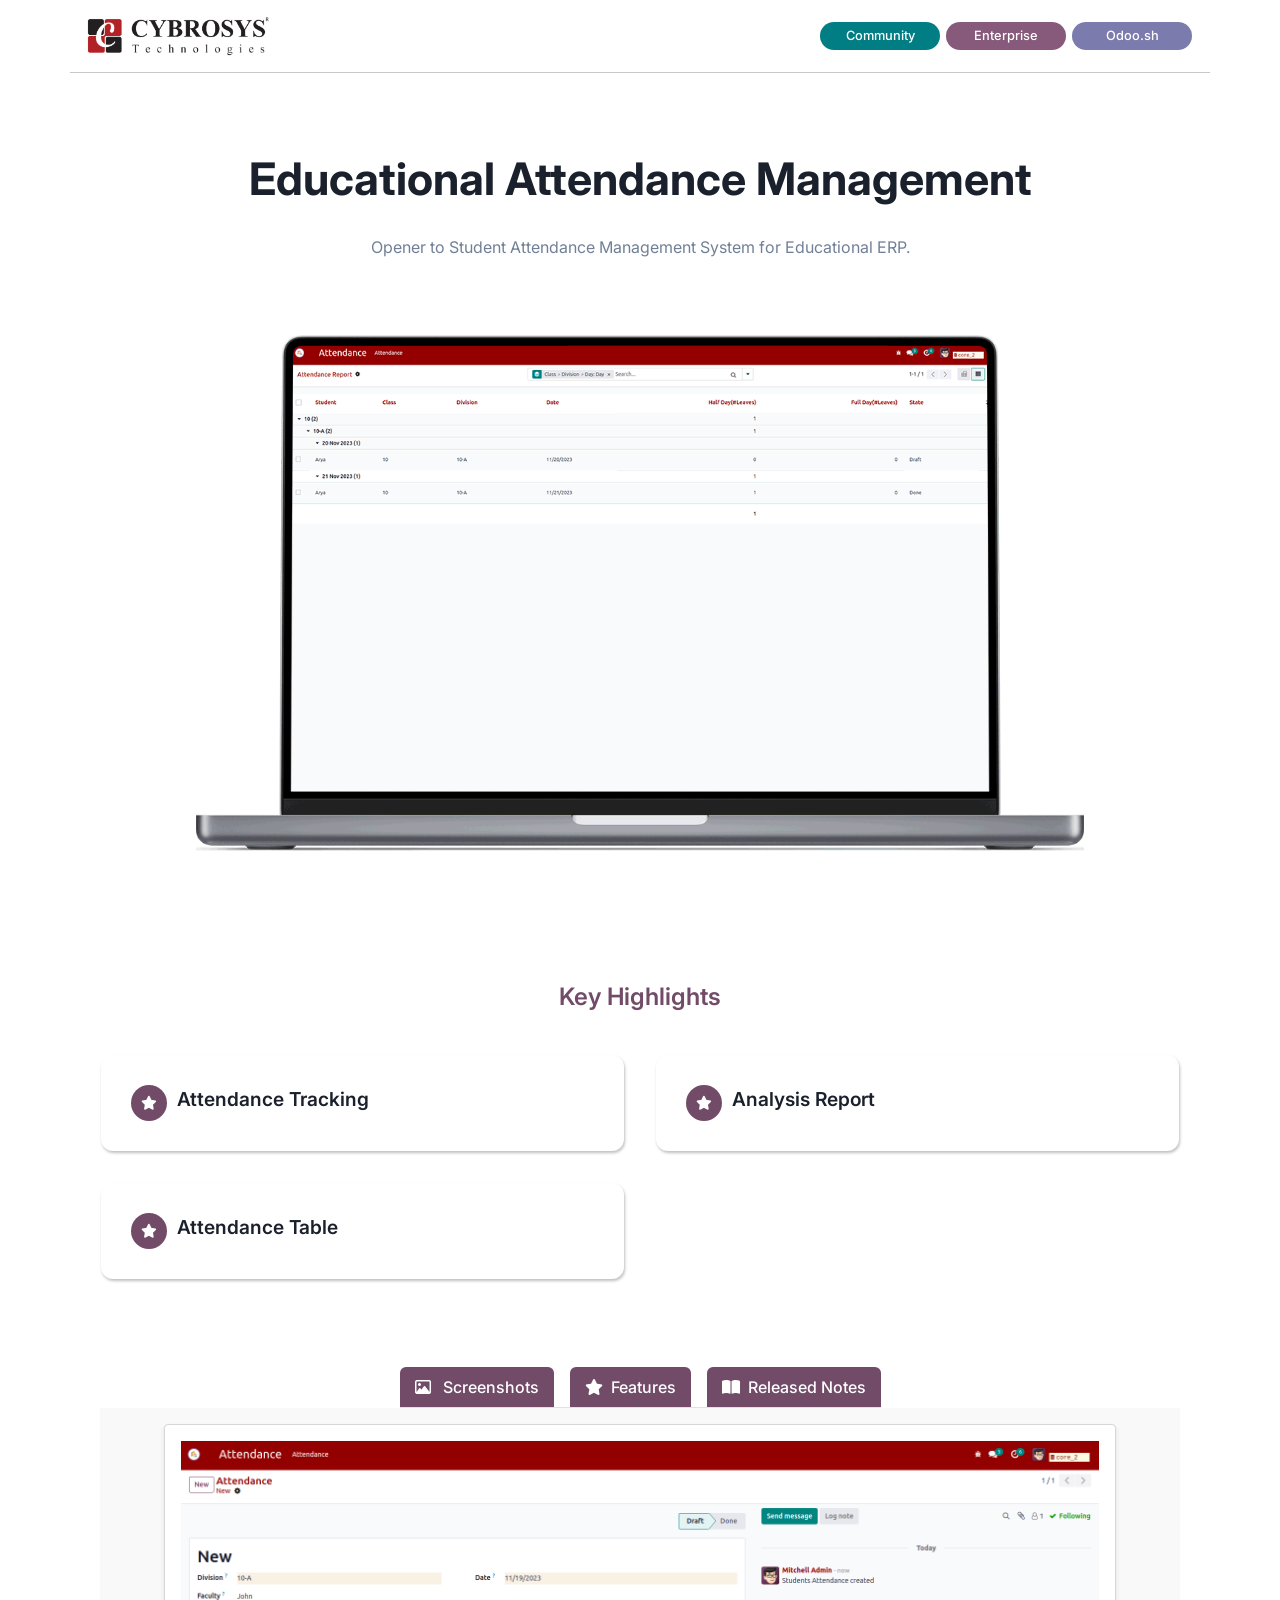
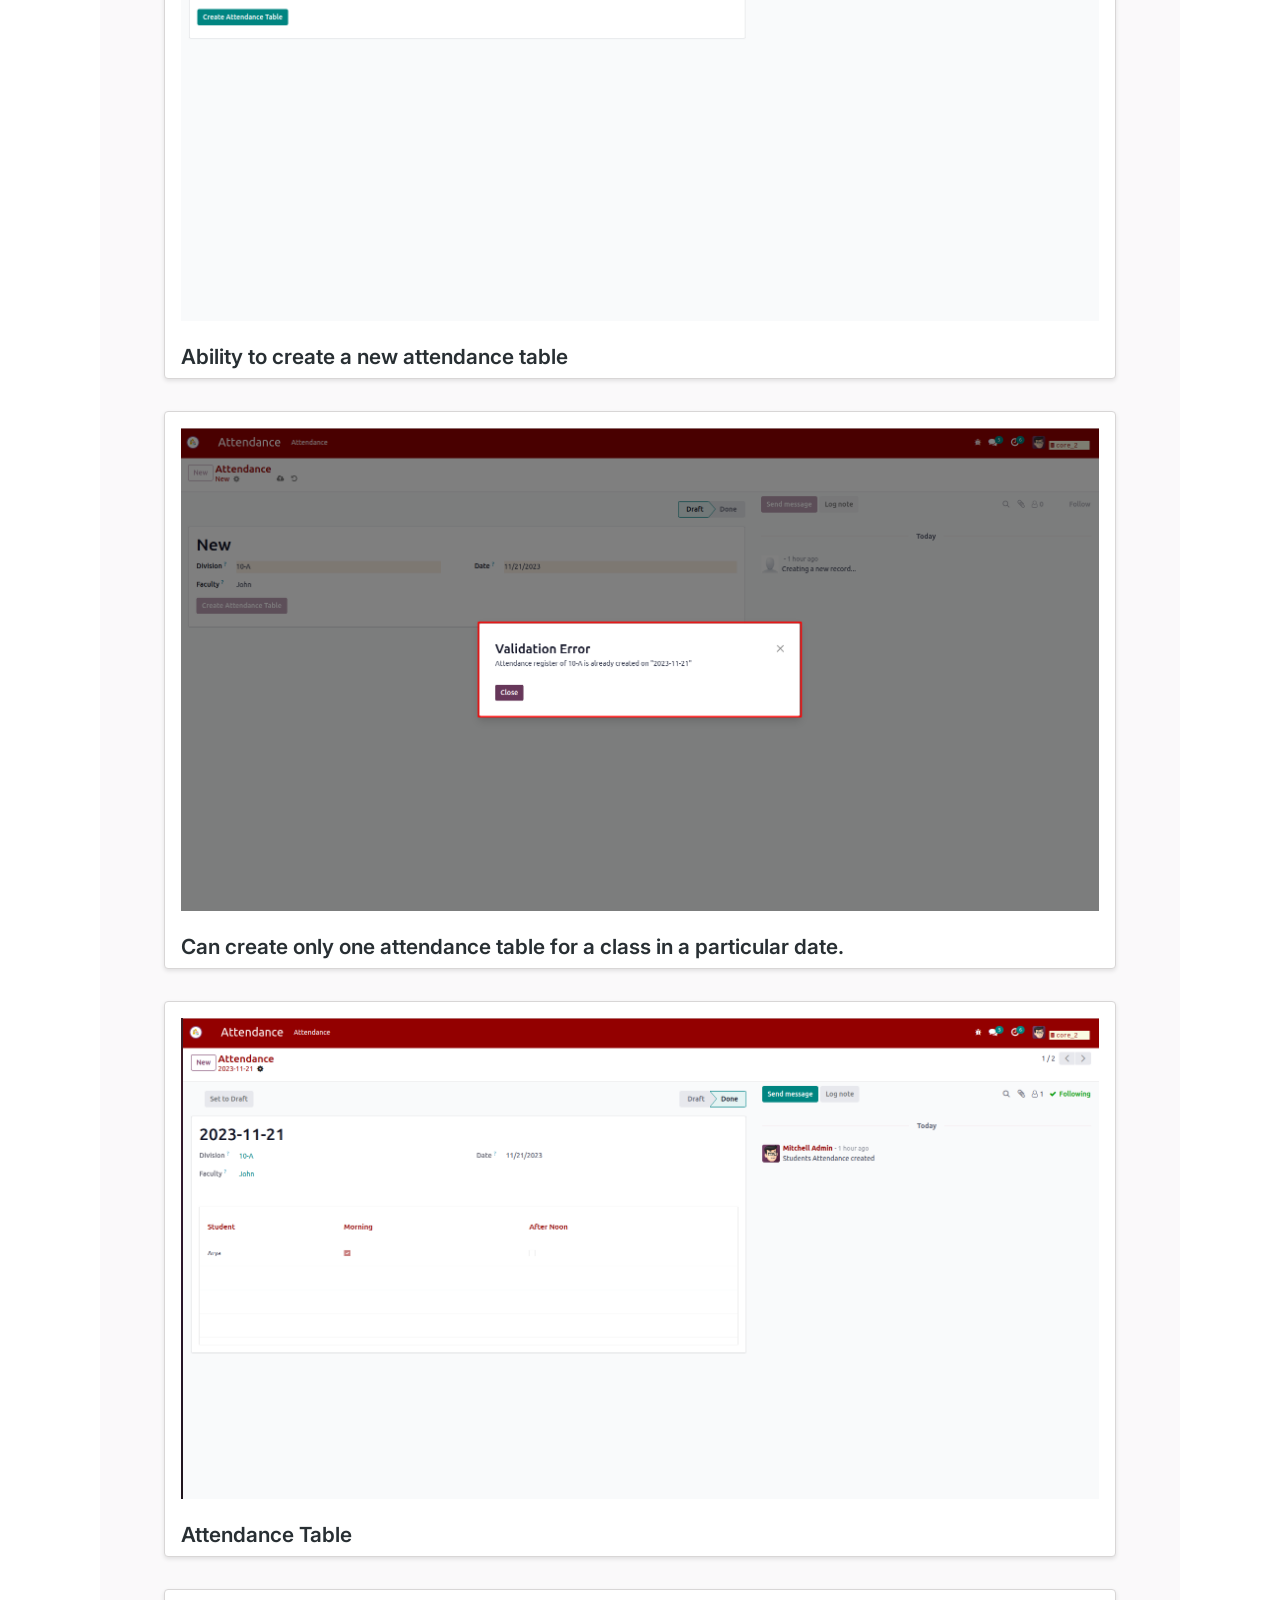
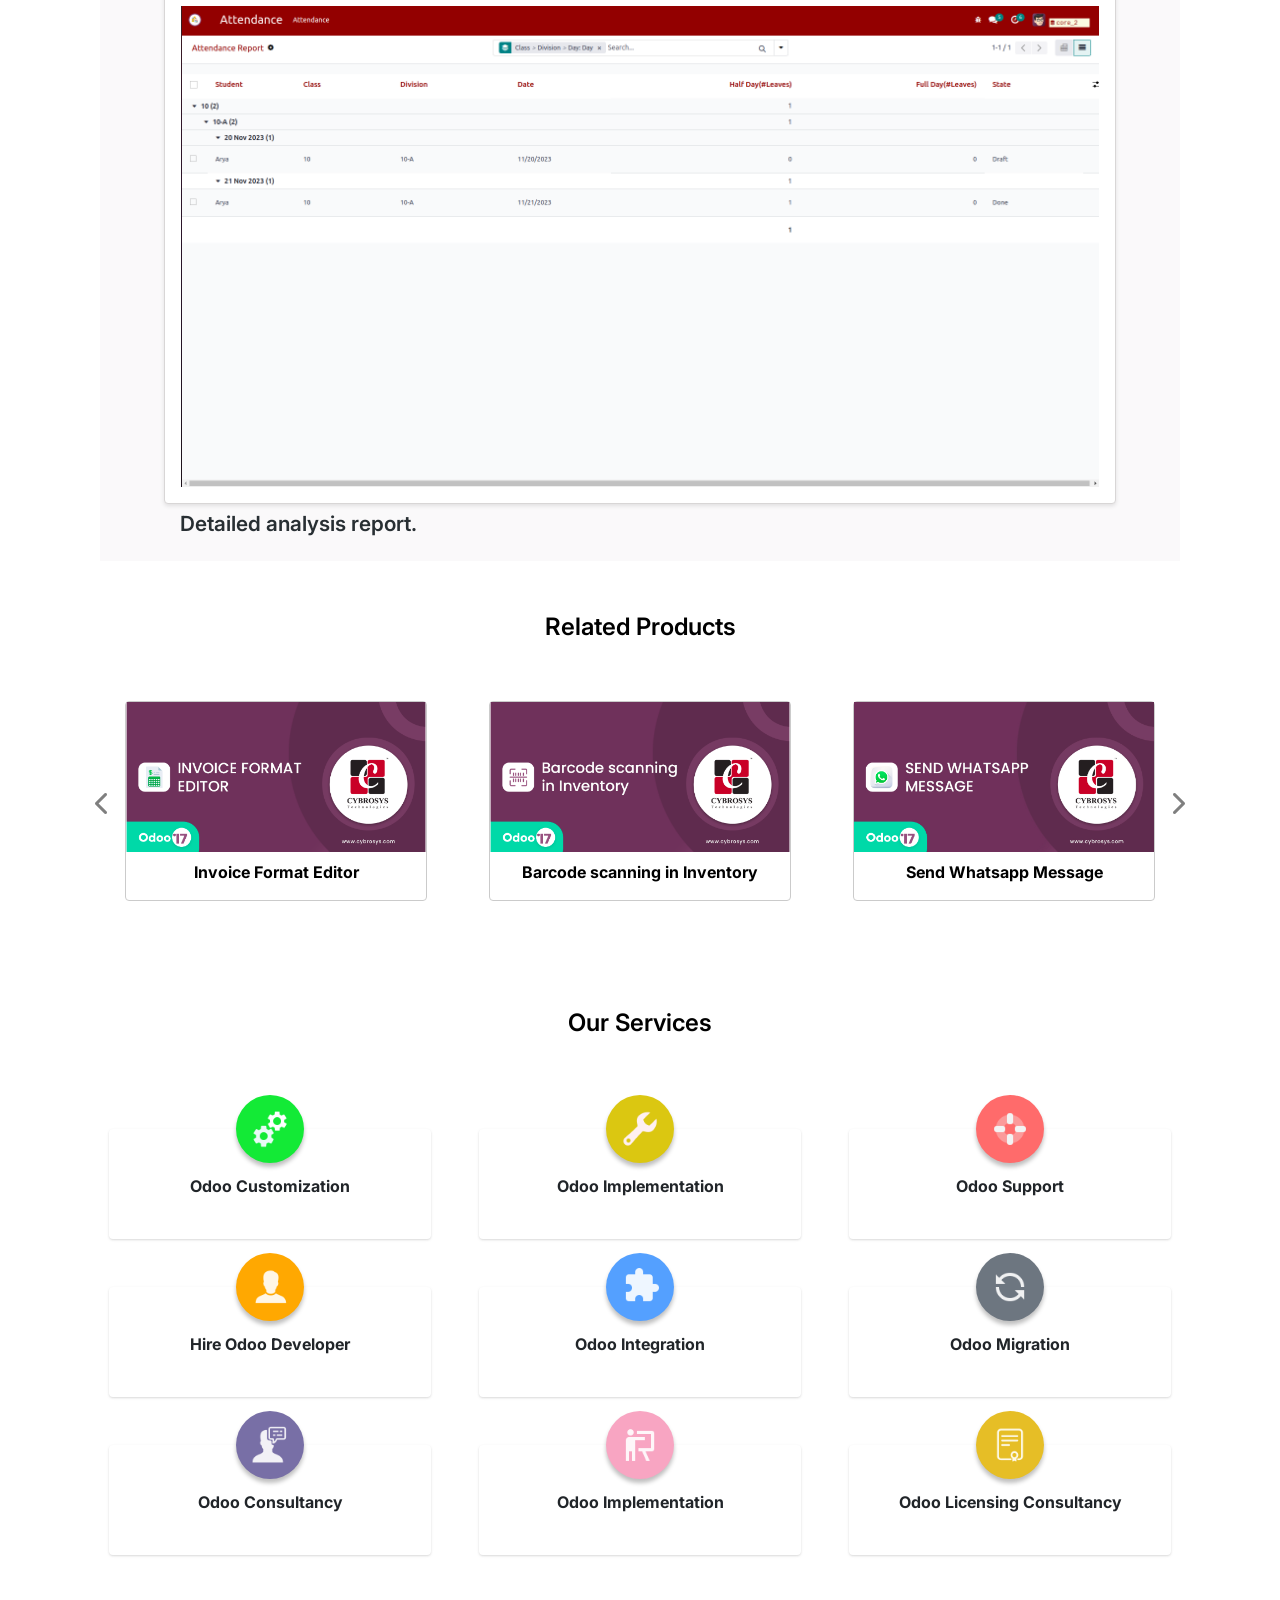
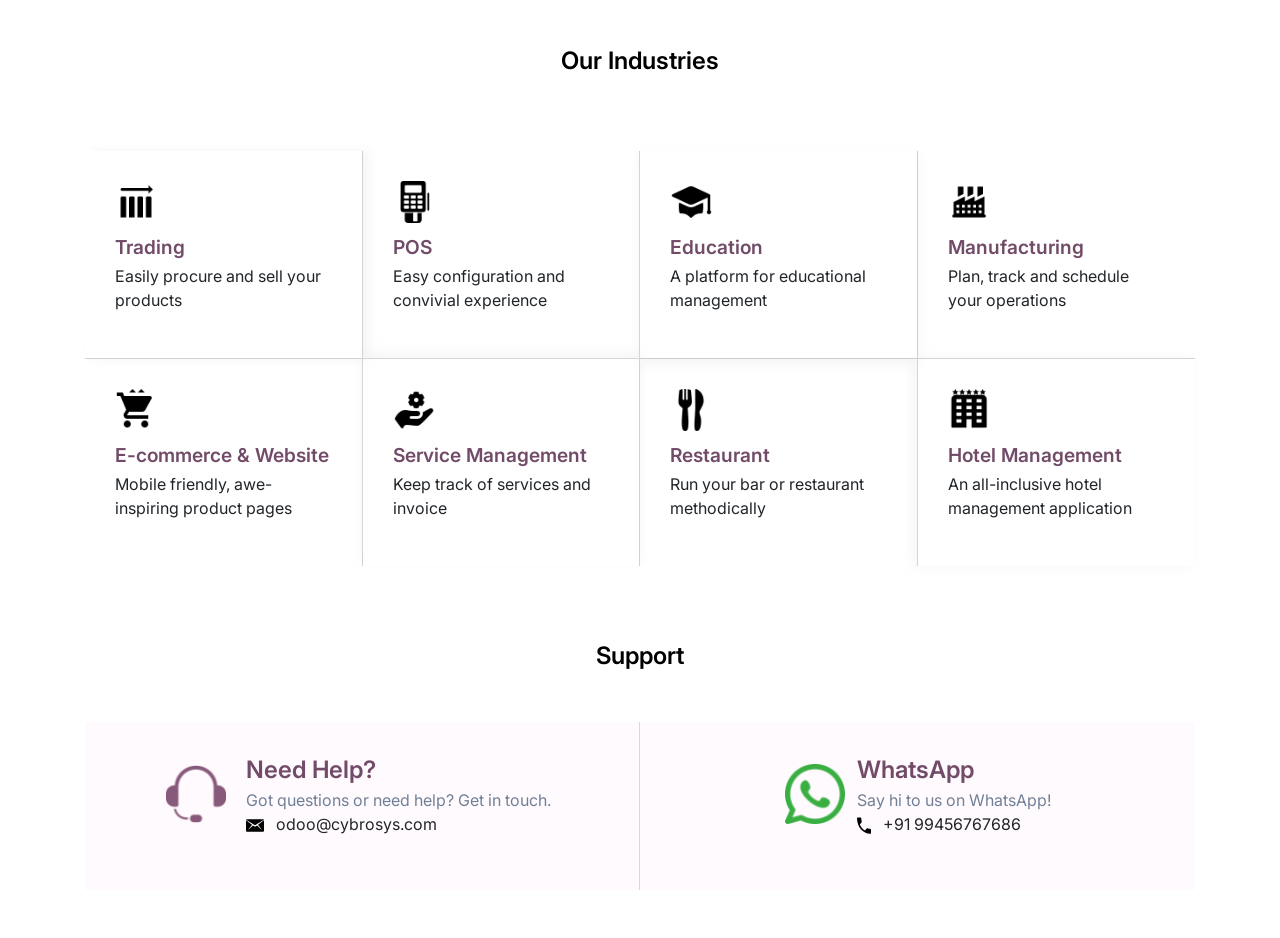
<file: education_attendances/static/description/index.html>
<!DOCTYPE html>
<html lang="en">

<head>
    <meta charset="UTF-8">
    <meta name="viewport" content="width=device-width, initial-scale=1.0">
    <title>Educational Attendance Management</title>
    <!-- Bootstrap CSS -->
    <link rel="stylesheet"
          href="https://cdn.jsdelivr.net/npm/bootstrap@4.0.0/dist/css/bootstrap.min.css"
          integrity="sha384-Gn5384xqQ1aoWXA+058RXPxPg6fy4IWvTNh0E263XmFcJlSAwiGgFAW/dAiS6JXm"
          crossorigin="anonymous">
    <link rel="stylesheet"
          href="https://cdnjs.cloudflare.com/ajax/libs/font-awesome/6.2.1/css/all.min.css">
    <link rel="preconnect" href="https://fonts.googleapis.com">
    <link rel="preconnect" href="https://fonts.gstatic.com" crossorigin>
    <link href="https://fonts.googleapis.com/css2?family=Inter:wght@400;500;600;700;800&display=swap"
          rel="stylesheet">
</head>
<body>
<section>
    <div class="container"
         style="font-family: 'Inter', sans-serif !important;background-color: #fff !important;">
        <div class="row">
            <div class="col-sm-12 col-md-12 col-lg-12 d-flex justify-content-between flex-wrap align-items-sm-center"
                 style="border-bottom:1px solid rgba(0, 0, 0, 0.22)">
                <div class="my-3">
                    <img src="assets/misc/Cybrosys R.png"
                         style="width:auto !important; height:40px !important">
                </div>
                <div class="my-3 d-flex align-items-center">
                    <div class="text-center"
                         style="background-color:#017E84 !important;font-size: 0.8rem !important; color:#fff !important; font-weight:500 !important; padding:4px !important; margin:0 3px !important; border-radius:50px !important; min-width: 120px !important;">
                        Community
                    </div>
                    <div class="text-center"
                         style="background-color:#875A7B !important; color:#fff !important;font-size: 0.8rem !important; font-weight:500 !important; padding:4px !important; margin:0 3px !important; border-radius:50px !important;min-width: 120px !important;">
                        Enterprise
                    </div>
                    <div class="text-center"
                         style="background-color:#7C7BAD !important; color:#fff !important;font-size: 0.8rem !important; font-weight:500 !important; padding:4px !important; margin:0 3px !important; border-radius:50px !important; min-width: 120px !important;">
                        Odoo.sh
                    </div>
                </div>
            </div>
        </div>
        <div class="row">
            <div class="col-sm-12 col-md-12 col-lg-12 text-center d-flex align-items-center flex-column"
                 style="margin: 80px 0px !important;">
                <h1 style="font-size: 2.8rem;font-weight: 700; color:
                    #1A202C;">
                    Educational Attendance Management</h1>
                <p class="my-3 mb-4"
                   style="max-width: 80%; font-weight: 400 !important; line-height: 32px; color: #718096;">
                    Opener to Student Attendance Management System for
                    Educational ERP.
                </p>
                <div style="width: 80%; margin-top: 3rem;">
                    <img src="assets/screenshots/hero.gif"
                         class="img-responsive" width="100%" height="auto">
                </div>
            </div>
        </div>
        <div class="container mt-5 mb-5">
            <div class="col-lg-12 d-flex flex-column justify-content-center align-items-center mt-4">
                <p class="m-0"
                   style="font-weight: 600; font-size: 24px; color:#714b67 !important">
                    Key Highlights
                </p>
            </div>
            <div class="row py-4">
                <div class="col-md-6 col-sm-12 p-3">
                    <div class="d-flex   h-100" style="padding: 30px;border-radius: 12px;
                                    background: #FFF;
                                    box-shadow: 1px 2px 3px 0px rgba(0, 0, 0, 0.25); ">
                        <div style="width: 36px; height: 36px; border-radius: 50%; background: #714B67;
                                    display: flex; justify-content: center; align-items: center;
                                    margin-right: 10px; flex-shrink: 0;">
                            <i class="fa-solid fa-star  "
                               style="color: #fff;font-size:14px;"></i>
                        </div>
                        <div>
                            <p style="color: #1A202C;font-weight: 600;
                                      font-size: 1.2rem; margin-bottom: 2px;">
                                Attendance Tracking
                            </p>
                        </div>
                    </div>
                </div>
                <div class="col-md-6 col-sm-12 p-3">
                    <div class="d-flex   h-100" style="padding: 30px;border-radius: 12px;
                                    background: #FFF;
                                    box-shadow: 1px 2px 3px 0px rgba(0, 0, 0, 0.25); ">
                        <div style="width: 36px; height: 36px; border-radius: 50%; background: #714B67;
                                    display: flex; justify-content: center; align-items: center;
                                    margin-right: 10px; flex-shrink: 0;">
                            <i class="fa-solid fa-star  "
                               style="color: #fff;font-size:14px;"></i>
                        </div>
                        <div>
                            <p style="color: #1A202C;font-weight: 600;
                                      font-size: 1.2rem; margin-bottom: 2px;">
                                Analysis Report</p>
                        </div>
                    </div>
                </div>
                <div class="col-md-6 col-sm-12 p-3">
                    <div class="d-flex   h-100" style="padding: 30px;border-radius: 12px;
                                    background: #FFF;
                                    box-shadow: 1px 2px 3px 0px rgba(0, 0, 0, 0.25); ">
                        <div style="width: 36px; height: 36px; border-radius: 50%; background: #714B67;
                                    display: flex; justify-content: center; align-items: center;
                                    margin-right: 10px; flex-shrink: 0;">
                            <i class="fa-solid fa-star  "
                               style="color: #fff;font-size:14px;"></i>
                        </div>
                        <div>
                            <p style="color: #1A202C;font-weight: 600;
                                      font-size: 1.2rem; margin-bottom: 2px;">
                                Attendance Table</p>
                        </div>
                    </div>
                </div>
            </div>
        </div>
        <div class="container rounded">
            <ul class="nav nav-tabs d-flex"
                style="width: fit-content;margin: 0 auto;gap: 1rem;">
                <li class="col text-center py-2 text-nowrap "
                    style="color: #fff; background-color: #714B67;border-radius: 6px 6px 0px 0px;">
                    <a class="active show" data-toggle="tab" href="#tab1"
                       style="color: #fff;font-weight: 500; background-color: #714B67; text-decoration: none;">
                        <i class="fa-regular fa-image  pr-2"
                           style="color: #fff;"></i>
                        Screenshots</a></li>
                <li class="col text-center py-2 text-nowrap "
                    style="color: #fff; background-color: #714B67;border-radius: 6px 6px 0px 0px;">
                    <a data-toggle="tab" href="#tab2"
                       style="color: #fff;font-weight: 500;  text-decoration: none;"><i
                            class="fa-solid fa-star  pr-2"
                            style="color: #fff;"></i>Features</a></li>
                <li class="col text-center py-2 text-nowrap "
                    style="color: #fff; background-color: #714B67;border-radius: 6px 6px 0px 0px;">
                    <a data-toggle="tab" href="#tab3"
                       style="color: #fff;font-weight: 500; text-decoration: none; background-color: #714B67;"><i
                            class="fa-solid fa-book-open  pr-2"
                            style="color: #fff;"></i>Released Notes</a></li>
            </ul>
            <div class="tab-content"
                 style="background-color: rgba(121, 113, 119, 0.04);">
                <div id="tab1" class="tab-pane fade in active show">
                    <div class="col-lg-12 py-2"
                         style="padding: 1rem 4rem !important;">
                        <div style="border: 1px solid #d8d6d6; border-radius: 4px; background: #fff; box-shadow: 0 2px 4px rgba(0, 0, 0, 0.1);">
                            <div class="row justify-content-center p-3 w-100 m-0">
                                <img src="assets/screenshots/1.png"
                                     class="img-responsive" width="100%"
                                     height="auto">
                            </div>
                            <div class="px-3">
                                <h4 class="mt-2"
                                    style=" font-weight:600 !important; color:#282F33 !important; font-size:1.3rem !important">
                                    Ability to create a new attendance
                                    table</h4>
                            </div>
                        </div>
                    </div>
                    <div class="col-lg-12 py-2"
                         style="padding: 1rem 4rem !important;">
                        <div style="border: 1px solid #d8d6d6; border-radius: 4px;  background: #fff; box-shadow: 0 2px 4px rgba(0, 0, 0, 0.1);">
                            <div class="row justify-content-center p-3 w-100 m-0">
                                <img src="assets/screenshots/2.png"
                                     class="img-responsive" width="100%"
                                     height="auto">
                            </div>
                            <div class="px-3">
                                <h4 class="mt-2"
                                    style=" font-weight:600 !important; color:#282F33 !important; font-size:1.3rem !important">
                                    Can create only one attendance table for a
                                    class in a particular date.</h4>
                            </div>
                        </div>
                    </div>
                    <div class="col-lg-12 py-2"
                         style="padding: 1rem 4rem !important;">
                        <div
                                style="border: 1px solid #d8d6d6; border-radius: 4px;  background: #fff; box-shadow: 0 2px 4px rgba(0, 0, 0, 0.1);">
                            <div class="row justify-content-center p-3 w-100 m-0">
                                <img src="assets/screenshots/3.png"
                                     class="img-responsive" width="100%"
                                     height="auto">
                            </div>
                            <div class="px-3">
                                <h4 class="mt-2"
                                    style=" font-weight:600 !important; color:#282F33 !important; font-size:1.3rem !important">
                                    Attendance Table</h4>
                            </div>
                        </div>
                    </div>
                    <div class="col-lg-12 py-2"
                         style="padding: 1rem 4rem !important;">
                        <div style="border: 1px solid #d8d6d6; border-radius: 4px;  background: #fff; box-shadow: 0 2px 4px rgba(0, 0, 0, 0.1);">
                            <div class="row justify-content-center p-3 w-100 m-0">
                                <img src="assets/screenshots/4.png"
                                     class="img-responsive" width="100%"
                                     height="auto">
                            </div>
                        </div>
                        <div class="px-3">
                            <h4 class="mt-2"
                                style=" font-weight:600 !important; color:#282F33 !important; font-size:1.3rem !important">
                                Detailed analysis report.</h4>
                        </div>
                    </div>
                </div>
                <div id="tab2" class="tab-pane fade">
                    <div class="col-mg-12" style="padding: 1rem 4rem;">
                        <ul style="list-style: none; padding: 1rem 0;font-weight: 500;">
                            <li class="py-3"
                                style="font-weight: 500;background-color: #fff; border-radius: 4px; padding: 1rem; margin-bottom: 1rem; box-shadow: 0 2px 4px rgba(0, 0, 0, 0.1);">
                                    <span style="margin-right: 12px;"><img
                                            src="assets/misc/star (1) 2.svg"
                                            alt=""
                                            width="16px"></span>
                                Easy way to manage student morning and
                                afternoon attendance.
                            </li>
                            <li class="py-3"
                                style="font-weight: 500;background-color: #fff; border-radius: 4px; padding: 1rem; margin-bottom: 1rem; box-shadow: 0 2px 4px rgba(0, 0, 0, 0.1);">
                                    <span style="margin-right: 12px;"><img
                                            src="assets/misc/star (1) 2.svg"
                                            alt=""
                                            width="16px"></span> Detailed
                                analysis report.
                            </li>
                            <li class="py-3"
                                style="font-weight: 500;background-color: #fff; border-radius: 4px; padding: 1rem; margin-bottom: 1rem; box-shadow: 0 2px 4px rgba(0, 0, 0, 0.1);">
                                    <span style="margin-right: 12px;"><img
                                            src="assets/misc/star (1) 2.svg"
                                            alt=""
                                            width="16px"></span> Can view
                                student and class division wise attendance.
                            </li>
                        </ul>
                    </div>
                </div>
                <div id="tab3" class="tab-pane fade">
                    <div class="col-mg-12 active" style="padding: 1rem 4rem;">
                        <div class="py-3"
                             style="font-weight: 500;background-color: #fff; border-radius: 4px; padding: 1rem; box-shadow: 0 2px 4px rgba(0, 0, 0, 0.1);">
                            <div class="d-flex mb-3"
                                 style="font-size: 0.8rem; font-weight: 500;"><span>Version
                                        17.0.1.0.0</span><span
                                    class="px-2">|</span><span
                                    style="color: #714B67;font-weight: 600;">Released on:20th Nov 2023</span>
                            </div>
                            <p class="m-0"
                               style=" color:#718096!important; font-size:1rem !important;line-height: 28px;">
                                Initial Commit for Educational ERP Theme.</p>
                        </div>
                    </div>
                </div>
            </div>
        </div>
        <div class="container mt-5">
            <div class="col-lg-12 d-flex flex-column justify-content-center align-items-center mt-5">
                <p class="m-0"
                   style="font-weight: 600; font-size: 24px; color:#000 !important">
                    Related Products</p>
            </div>
        </div>
        <div id="myCarousel" class="carousel slide py-3" data-ride="carousel">
            <div class="carousel-inner">
                <div class="carousel-item active">
                    <div class="row p-4">
                        <div class="col">
                            <div class="p-3">
                                <a href="https://apps.odoo.com/apps/modules/17.0/invoice_format_editor/"
                                   style="color: #000; text-decoration: none;">
                                    <div style="border:1px solid #CBCBCB !important;border-radius: 4px;">
                                        <div style="width: 300px; ">
                                            <img src="assets/modules/m1.png"
                                                 alt="" width="100%"
                                                 height="auto">

                                        </div>
                                        <p class="text-center pt-2 text-black font-weight-bold">
                                            Invoice Format Editor</p>
                                    </div>
                                </a>
                            </div>
                        </div>
                        <div class="col">
                            <div class="p-3">
                                <a href="https://apps.odoo.com/apps/modules/17.0/inventory_barcode_scanning/"
                                   style="color: #000; text-decoration: none;">
                                    <div style="border:1px solid #CBCBCB !important;border-radius: 4px;">
                                        <div style="width: 300px; ">
                                            <img src="assets/modules/m2.png"
                                                 alt="" width="100%"
                                                 height="auto">

                                        </div>
                                        <p class="text-center pt-2 text-black font-weight-bold">
                                            Barcode scanning in Inventory</p>
                                    </div>
                                </a>
                            </div>
                        </div>
                        <div class="col">
                            <div class="p-3">
                                <a href="https://apps.odoo.com/apps/modules/17.0/whatsapp_redirect/"
                                   style="color: #000; text-decoration: none;">
                                    <div style="border:1px solid #CBCBCB !important;border-radius: 4px;">
                                        <div style="width: 300px; ">
                                            <img src="assets/modules/m3.png"
                                                 alt="" width="100%"
                                                 height="auto">

                                        </div>
                                        <p class="text-center pt-2 text-black font-weight-bold">
                                            Send Whatsapp Message</p>
                                    </div>
                                </a>
                            </div>
                        </div>
                    </div>
                </div>
                <div class="carousel-item">
                    <div class="row p-4">
                        <div class="col">
                            <div class="p-3">
                                <a href="https://apps.odoo.com/apps/modules/17.0/base_account_budget/"
                                   style="color: #000; text-decoration: none;">
                                    <div style="border:1px solid #CBCBCB !important;border-radius: 4px;">
                                        <div style="width: 300px; ">
                                            <img src="assets/modules/m4.png"
                                                 alt="" width="100%"
                                                 height="auto">

                                        </div>
                                        <p class="text-center pt-2 text-black font-weight-bold">
                                            Budget Management</p>
                                    </div>
                                </a>
                            </div>
                        </div>
                        <div class="col">
                            <div class="p-3">
                                <a href="https://apps.odoo.com/apps/modules/17.0/product_barcode/"
                                   style="color: #000; text-decoration: none;">
                                    <div style="border:1px solid #CBCBCB !important;border-radius: 4px;">
                                        <div style="width: 300px;">
                                            <img src="assets/modules/m5.png"
                                                 alt="" width="100%"
                                                 height="auto">

                                        </div>
                                        <p class="text-center pt-2 text-black font-weight-bold">
                                            Product Barcode Generator</p>
                                    </div>
                                </a>
                            </div>
                        </div>
                        <div class="col">
                            <div class="p-3">
                                <a href="https://apps.odoo.com/apps/modules/17.0/export_stockinfo_xls/"
                                   style="color: #000; text-decoration: none;">
                                    <div style="border:1px solid #CBCBCB !important;border-radius: 4px;">
                                        <div style="width: 300px;">
                                            <img src="assets/modules/m6.png"
                                                 alt="" width="100%"
                                                 height="auto">
                                        </div>
                                        <p class="text-center pt-2 text-black font-weight-bold">
                                            Export Product Stock in Excel</p>
                                    </div>
                                </a>
                            </div>
                        </div>
                    </div>
                </div>
            </div>
            <a class="carousel-control-prev" href="#myCarousel"
               data-slide="prev" style="width: 35px; color: #000;">
                    <span class="carousel-control-prev-icon">
                        <i class="fa fa-chevron-left"
                           style="font-size: 24px;"></i>
                    </span>
            </a>
            <a class="carousel-control-next" href="#myCarousel"
               data-slide="next" style="width: 35px; color: #000;">
                    <span class="carousel-control-next-icon">
                        <i class="fa fa-chevron-right"
                           style="font-size: 24px;"></i>
                    </span>
            </a>
        </div>
        <div class="container mt-5">
            <div class="col-lg-12 d-flex flex-column justify-content-center align-items-center mt-4">
                <p class="m-0"
                   style="font-weight: 600; font-size: 24px; color:#000 !important">
                    Our Services</p>
            </div>
        </div>
        <div class="container my-5">
            <div class="row py-3">
                <div class="col-md-4 col-sm-6 px-4 py-4">
                    <div
                            style="background-color: #fff; padding: 25px; text-align: center;  box-shadow: rgba(0, 0, 0, 0.1) 0px 1px 3px 0px, rgba(0, 0, 0, 0.06) 0px 1px 2px 0px; position: relative;border-radius: 4px;">
                        <div style="position: absolute; top: 0%; left: 50%; transform: translate(-50%, -50%);">
                            <div style="background-color:#13EA36 ; border-radius: 50%; padding: 15px;    width: 68px;
                                    height: 68px; display: inline-block; box-shadow:0px 4px 4px rgba(0, 0, 0, 0.25);">
                                <img src="assets/icons/cogs.png"
                                     alt="service-icon" width="38px"
                                     height="auto">
                            </div>
                        </div>
                        <p style="margin-top: 20px; font-weight: bold;">Odoo
                            Customization</p>
                    </div>
                </div>
                <div class="col-md-4 col-sm-6 px-4 py-4">
                    <div
                            style="background-color: #fff; padding: 25px; text-align: center; box-shadow: rgba(0, 0, 0, 0.1) 0px 1px 3px 0px, rgba(0, 0, 0, 0.06) 0px 1px 2px 0px; position: relative;border-radius: 4px;">
                        <div style="position: absolute; top: 0%; left: 50%; transform: translate(-50%, -50%);">
                            <div style="background-color:#DBC711; border-radius: 50%; padding: 15px;    width: 68px;
                                    height: 68px; display: inline-block; box-shadow:0px 4px 4px rgba(0, 0, 0, 0.25);">
                                <img src="assets/icons/wrench.png"
                                     alt="service-icon" width="38px"
                                     height="auto">
                            </div>
                        </div>
                        <p style="margin-top: 20px; font-weight: bold;">Odoo
                            Implementation</p>
                    </div>
                </div>
                <div class="col-md-4 col-sm-6 px-4 py-4">
                    <div
                            style="background-color: #fff; padding: 25px; text-align: center;  box-shadow: rgba(0, 0, 0, 0.1) 0px 1px 3px 0px, rgba(0, 0, 0, 0.06) 0px 1px 2px 0px; position: relative; border-radius: 4px;">
                        <div style="position: absolute; top: 0%; left: 50%; transform: translate(-50%, -50%);">
                            <div style="background-color:#FF6B6B ; border-radius: 50%; padding: 15px;    width: 68px;
                                    height: 68px; display: inline-block; box-shadow:0px 4px 4px rgba(0, 0, 0, 0.25);">
                                <img src="assets/icons/lifebuoy.png"
                                     alt="service-icon" width="38px"
                                     height="auto">
                            </div>
                        </div>
                        <p style="margin-top: 20px; font-weight: bold;">Odoo
                            Support</p>
                    </div>
                </div>
                <div class="col-md-4 col-sm-6 px-4 py-4">
                    <div
                            style="background-color: #fff; padding: 25px; text-align: center; box-shadow: rgba(0, 0, 0, 0.1) 0px 1px 3px 0px, rgba(0, 0, 0, 0.06) 0px 1px 2px 0px; position: relative; border-radius: 4px;">
                        <div style="position: absolute; top: 0%; left: 50%; transform: translate(-50%, -50%);">
                            <div style="background-color:#FFA801 ; border-radius: 50%; padding: 15px;    width: 68px;
                                    height: 68px; display: inline-block; box-shadow:0px 4px 4px rgba(0, 0, 0, 0.25);">
                                <img src="assets/icons/user.png"
                                     alt="service-icon" width="38px"
                                     height="auto">
                            </div>
                        </div>
                        <p style="margin-top: 20px; font-weight: bold;">Hire
                            Odoo Developer</p>
                    </div>
                </div>
                <div class="col-md-4 col-sm-6 px-4 py-4">
                    <div style="background-color: #fff; padding: 25px; text-align: center;  box-shadow: rgba(0, 0, 0, 0.1) 0px 1px 3px 0px, rgba(0, 0, 0, 0.06) 0px 1px 2px 0px; position: relative; border-radius: 4px;">
                        <div style="position: absolute; top: 0%; left: 50%; transform: translate(-50%, -50%);">
                            <div style="background-color:#54A0FF; border-radius: 50%; padding: 15px;    width: 68px;
                                    height: 68px; display: inline-block; box-shadow:0px 4px 4px rgba(0, 0, 0, 0.25);">
                                <img src="assets/icons/puzzle.png"
                                     alt="service-icon" width="38px"
                                     height="auto">
                            </div>
                        </div>
                        <p style="margin-top: 20px; font-weight: bold;">Odoo
                            Integration</p>
                    </div>
                </div>
                <div class="col-md-4 col-sm-6 px-4 py-4">
                    <div
                            style="background-color: #fff; padding: 25px; text-align: center;  box-shadow: rgba(0, 0, 0, 0.1) 0px 1px 3px 0px, rgba(0, 0, 0, 0.06) 0px 1px 2px 0px; position: relative;border-radius: 4px;">
                        <div style="position: absolute; top: 0%; left: 50%; transform: translate(-50%, -50%);">
                            <div style="background-color:#6D7680 ; border-radius: 50%; padding: 15px;    width: 68px;
                                    height: 68px; display: inline-block; box-shadow:0px 4px 4px rgba(0, 0, 0, 0.25);">
                                <img src="assets/icons/update.png"
                                     alt="service-icon" width="38px"
                                     height="auto">
                            </div>
                        </div>
                        <p style="margin-top: 20px; font-weight: bold;">Odoo
                            Migration</p>
                    </div>
                </div>
                <div class="col-md-4 col-sm-6 px-4 py-4">
                    <div
                            style="background-color: #fff; padding: 25px; text-align: center;  box-shadow: rgba(0, 0, 0, 0.1) 0px 1px 3px 0px, rgba(0, 0, 0, 0.06) 0px 1px 2px 0px; position: relative;border-radius: 4px;">
                        <div style="position: absolute; top: 0%; left: 50%; transform: translate(-50%, -50%);">
                            <div style="background-color:#786FA6 ; border-radius: 50%; padding: 15px;    width: 68px;
                                    height: 68px; display: inline-block; box-shadow:0px 4px 4px rgba(0, 0, 0, 0.25);">
                                <img src="assets/icons/consultation.png"
                                     alt="service-icon" width="38px"
                                     height="auto">
                            </div>
                        </div>
                        <p style="margin-top: 20px; font-weight: bold;">Odoo
                            Consultancy</p>
                    </div>
                </div>
                <div class="col-md-4 col-sm-6 px-4 py-4">
                    <div
                            style="background-color: #fff; padding: 25px; text-align: center; box-shadow: rgba(0, 0, 0, 0.1) 0px 1px 3px 0px, rgba(0, 0, 0, 0.06) 0px 1px 2px 0px;position: relative;border-radius: 4px;">
                        <div style="position: absolute; top: 0%; left: 50%; transform: translate(-50%, -50%);">
                            <div style="background-color:#F8A5C2 ; border-radius: 50%; padding: 15px;    width: 68px;
                                    height: 68px; display: inline-block; box-shadow:0px 4px 4px rgba(0, 0, 0, 0.25);">
                                <img src="assets/icons/training.png"
                                     alt="service-icon" width="38px"
                                     height="auto">
                            </div>
                        </div>
                        <p style="margin-top: 20px; font-weight: bold;">Odoo
                            Implementation</p>
                    </div>
                </div>
                <div class="col-md-4 col-sm-6 px-4 py-4">
                    <div
                            style="background-color: #fff; padding: 25px; text-align: center;  box-shadow: rgba(0, 0, 0, 0.1) 0px 1px 3px 0px, rgba(0, 0, 0, 0.06) 0px 1px 2px 0px; position: relative;border-radius: 4px;">
                        <div style="position: absolute; top: 0%; left: 50%; transform: translate(-50%, -50%);">
                            <div style="background-color:#E6BE26; border-radius: 50%; padding: 15px;    width: 68px;
                                    height: 68px; display: inline-block; box-shadow:0px 4px 4px rgba(0, 0, 0, 0.25);">
                                <img src="assets/icons/license.png"
                                     alt="service-icon" width="38px"
                                     height="auto">
                            </div>
                        </div>
                        <p style="margin-top: 20px; font-weight: bold;">Odoo
                            Licensing Consultancy</p>
                    </div>
                </div>
            </div>
        </div>
        <div class="container mt-5">
            <div class="col-lg-12 d-flex flex-column justify-content-center align-items-center mt-4">
                <p class="m-0"
                   style="font-weight: 600; font-size: 24px; color:#000 !important">
                    Our Industries</p>
            </div>
        </div>
        <div class="container">
            <div class="row my-5 py-4">
                <div class="col-md-3 col-sm-6 p-0">
                    <div class="d-flex flex-column h-100 "
                         style="border-right: 1px solid rgb(209, 209, 209); border-bottom: 1px solid  rgb(209, 209, 209); padding: 30px; box-shadow: 6px 0 10px rgba(228, 227, 227, 0.373);">
                        <img src="assets/icons/trading-black.png" width="42px"
                             height="auto" alt="">
                        <p style="color: #714B67;font-weight: 600; margin-top: 10px;
                           font-size: 1.2rem; margin-bottom: 2px;">Trading</p>
                        <p>Easily procure and sell your products</p>
                    </div>
                </div>
                <div class="col-md-3 col-sm-6  p-0">
                    <div class="d-flex flex-column h-100"
                         style="border-right: 1px solid rgb(209, 209, 209);border-bottom: 1px solid  rgb(209, 209, 209); padding: 30px;">
                        <img src="assets/icons/pos-black.png" width="42px"
                             height="auto" alt="">
                        <p style="color: #714B67;font-weight: 600; margin-top: 10px;
                            font-size: 1.2rem; margin-bottom: 2px;">POS</p>
                        <p>Easy configuration and convivial experience</p>
                    </div>
                </div>
                <div class="col-md-3 col-sm-6  p-0">
                    <div class="d-flex flex-column h-100"
                         style="border-right: 1px solid  rgb(209, 209, 209);border-bottom: 1px solid   rgba(0, 0, 0, 0.2); padding: 30px; box-shadow: 0 5px 10px  rgba(228, 227, 227, 0.373)">
                        <img src="assets/icons/education-black.png"
                             width="42px" height="auto" alt="">
                        <p style="color: #714B67;font-weight: 600; margin-top: 10px;
                            font-size: 1.2rem; margin-bottom: 2px;">
                            Education</p>
                        <p>A platform for educational management</p>
                    </div>
                </div>
                <div class="col-md-3 col-sm-6  p-0">
                    <div class="d-flex flex-column h-100"
                         style="border-bottom: 1px solid  rgb(209, 209, 209); padding: 30px; ">
                        <img src="assets/icons/manufacturing-black.png"
                             width="42px" height="auto" alt="">
                        <p style="color: #714B67;font-weight: 600; margin-top: 10px;
                            font-size: 1.2rem; margin-bottom: 2px;">
                            Manufacturing</p>
                        <p>Plan, track and schedule your operations</p>
                    </div>
                </div>
                <div class="col-md-3 col-sm-6 p-0">
                    <div class="d-flex flex-column h-100"
                         style="border-right: 1px solid  rgb(209, 209, 209); padding: 30px;">
                        <img src="assets/icons/ecom-black.png" width="42px"
                             height="auto" alt="">
                        <p style="color: #714B67;font-weight: 600; margin-top: 10px;
                            font-size: 1.2rem; margin-bottom: 2px;">E-commerce
                            & Website</p>
                        <p>Mobile friendly, awe-inspiring product pages</p>
                    </div>
                </div>
                <div class="col-md-3 col-sm-6   p-0">
                    <div class="d-flex flex-column h-100"
                         style="border-right: 1px solid  rgb(209, 209, 209); padding: 30px;box-shadow: 0 -5px 10px  rgba(228, 227, 227, 0.373);">
                        <img src="assets/icons/service-black.png" width="42px"
                             height="auto" alt="">
                        <p style="color: #714B67;font-weight: 600; margin-top: 10px;
                            font-size: 1.2rem; margin-bottom: 2px;">Service
                            Management</p>
                        <p>Keep track of services and invoice</p>
                    </div>
                </div>
                <div class="col-md-3 col-sm-6    p-0">
                    <div class="d-flex flex-column h-100"
                         style="border-right: 1px solid  rgb(209, 209, 209); padding: 30px; ">
                        <img src="assets/icons/restaurant-black.png"
                             width="42px" height="auto" alt="">
                        <p style="color: #714B67;font-weight: 600; margin-top: 10px;
                            font-size: 1.2rem; margin-bottom: 2px;">
                            Restaurant</p>
                        <p>Run your bar or restaurant methodically</p>
                    </div>
                </div>
                <div class="col-md-3 col-sm-6   p-0">
                    <div class="d-flex flex-column h-100"
                         style=" padding: 30px;box-shadow: -5px 0 10px  rgba(228, 227, 227, 0.373);">
                        <img src="assets/icons/hotel-black.png" width="42px"
                             height="auto" alt="">
                        <p style="color: #714B67;font-weight: 600; margin-top: 10px;
                            font-size: 1.2rem; margin-bottom: 2px;">Hotel
                            Management</p>
                        <p>An all-inclusive hotel management application</p>
                    </div>
                </div>
            </div>
        </div>
        <div class="container mt-5">
            <div class="col-lg-12 d-flex flex-column justify-content-center align-items-center mt-5">
                <p class="m-0"
                   style="font-weight: 600; font-size: 24px; color:#000 !important">
                    Support</p>
            </div>
        </div>
        <div class="container my-5">
            <div class="row" style="background-color: #FFFAFE;">
                <div class="col-md-6 pb-4  d-flex align-items-center justify-content-center"
                     style="border-right: 1px solid #D9D9D9;">
                    <div style="padding: 30px;">
                        <div class="d-flex align-items-center">
                            <img src="assets/misc/support (1) 1.svg" alt=""
                                 width="60px" style="margin-right: 12px;">
                            <div style="padding: 0px 8px;">
                                    <span
                                            style="color: #714B67;font-size: 24px;font-weight: 600;padding-bottom: 1rem;">Need
                                        Help?</span>
                                <p class="m-0" style="color:#718096;">Got
                                    questions or need help? Get in touch.</p>
                                <div style="font-weight: 400;"><span><img
                                        src="assets/misc/support-email.svg"
                                        alt=""
                                        width="18px"
                                        style="filter: invert(1);margin-right: 0.8rem;"></span>odoo@cybrosys.com
                                </div>
                            </div>
                        </div>
                    </div>
                </div>
                <div class="col-md-6 pb-4 d-flex align-items-center justify-content-center">
                    <div style="padding: 30px;">
                        <div class="d-flex align-items-center">
                            <img src="assets/misc/whatsapp 1.svg" alt=""
                                 width="60px" style="margin-right: 12px;">
                            <div>
                                <span style="color: #714B67;font-size: 24px;font-weight: 600;">WhatsApp</span>
                                <p class="m-0" style="color:#718096;">Say hi to
                                    us on WhatsApp!</p>
                                <div style="font-weight: 400; font-size: 16px;"><span><img
                                        src="assets/misc/phone.svg"
                                        alt="" width="14px"
                                        style="filter: invert(1); margin-right: 0.8rem;"></span>+91
                                    99456767686
                                </div>
                            </div>
                        </div>
                    </div>
                </div>
            </div>
        </div>
    </div>
</section>
<!-- Optional JavaScript -->
<!-- jQuery first, then Popper.js, then Bootstrap JS -->
<script src="https://ajax.googleapis.com/ajax/libs/jquery/3.5.1/jquery.min.js"></script>
<script src="https://maxcdn.bootstrapcdn.com/bootstrap/4.5.2/js/bootstrap.min.js"></script>
</body>
</html>
</file>
